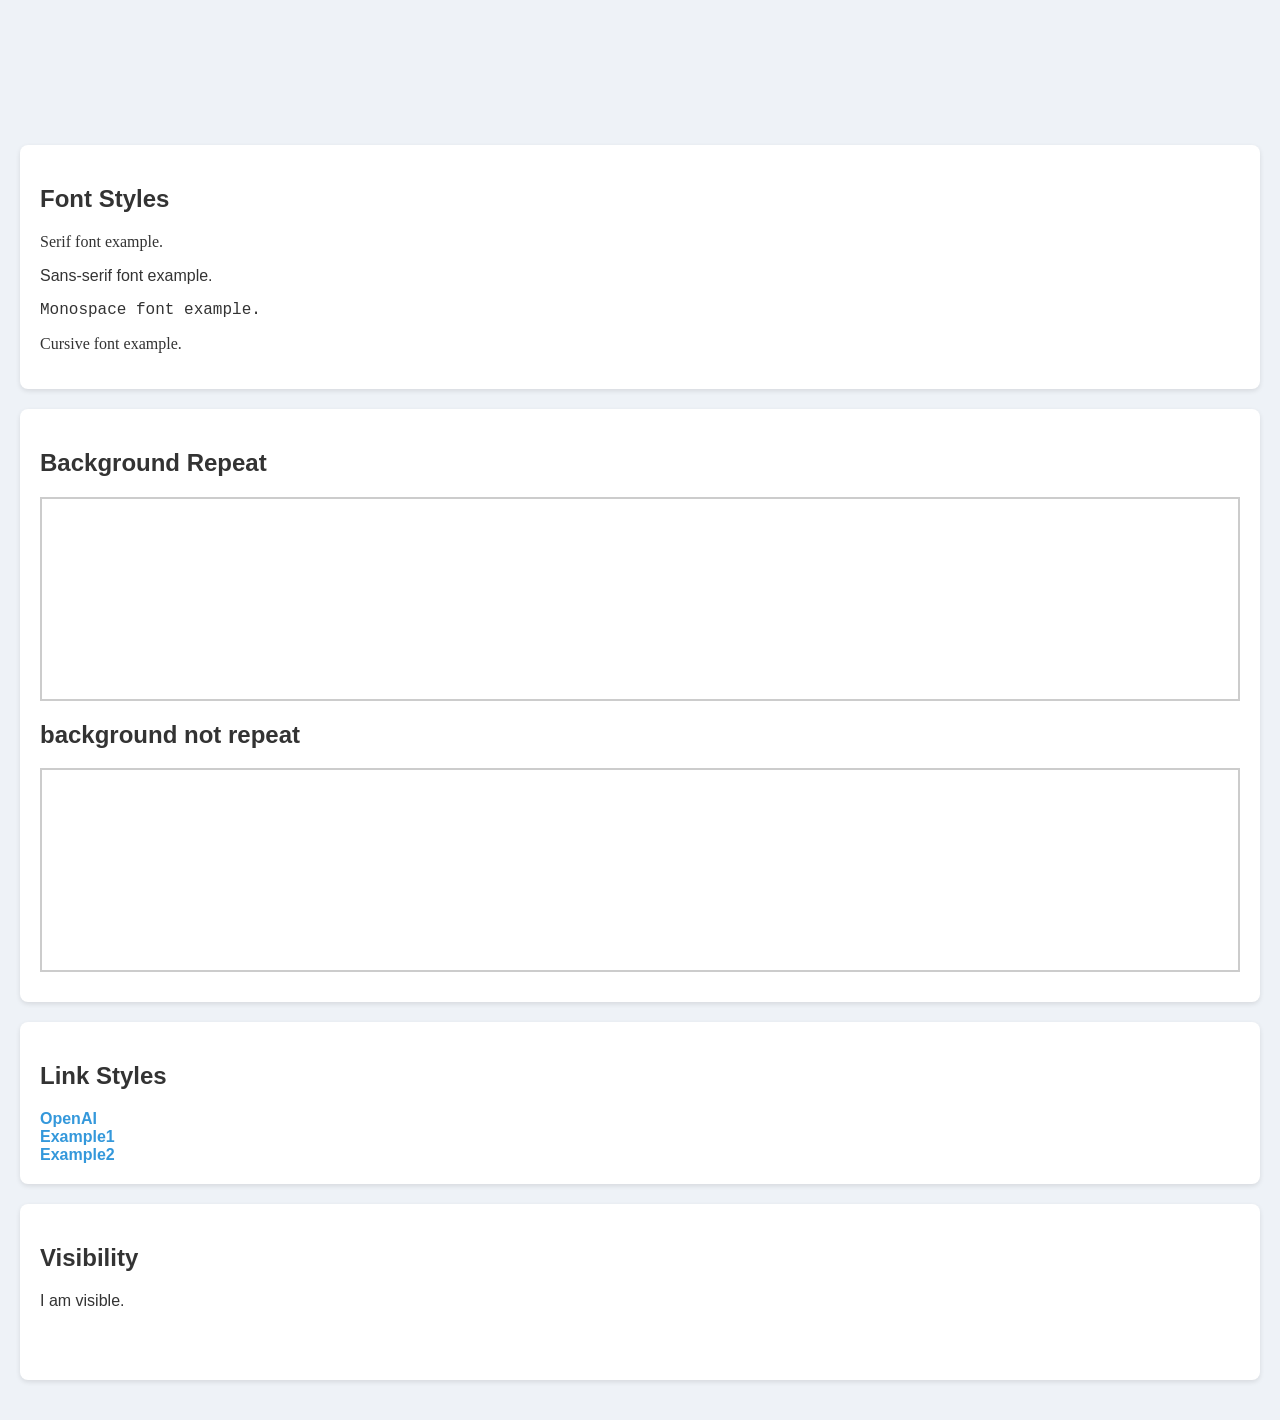
<file: lab5/index.html>
<!DOCTYPE html>
<html>
<head>
  <title>CSS Features Demo</title>
  <link rel="stylesheet" href="style.css">
</head>
<body>
  <div class="header"><h1> CSS Features Demo</h1></div>
  
  <section>
    <h2>Font Styles</h2>
    <p class="serif">Serif font example.</p>
    <p class="sans">Sans-serif font example.</p>
    <p class="mono">Monospace font example.</p>
    <p class="cursive">Cursive font example.</p>
  </section>

  <section>
    <h2>Background Repeat</h2>
    <div class="bg repeat"></div>
    <h2>background not repeat</h2>
    <div class="bg no-repeat"></div>
  </section>


  <section>
    <h2>Link Styles</h2>
    <a href="https://openai.com" target="_blank">OpenAI</a><br>
    <a href="https://example1.com" target="_blank">Example1</a><br>
    <a href="https://example2.com" target="_blank">Example2</a>
  </section>

  <section>
    <h2>Visibility</h2>
    <p class="visible">I am visible.</p>
    <p class="hidden">You can't see me.</p>
  </section>
</body>
</html>
</file>
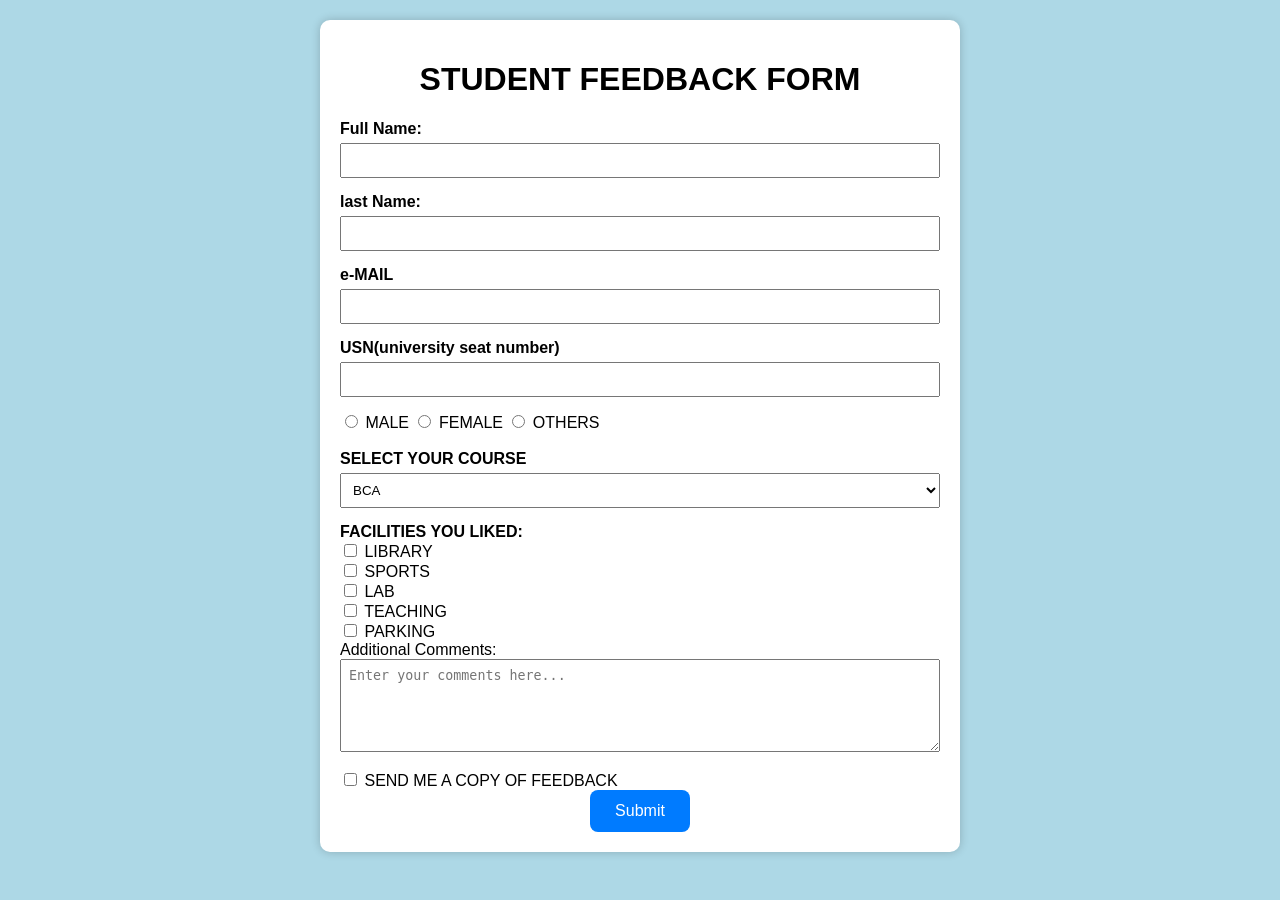
<file: lab2.html>
<!DOCTYPE>
<html>
<head>
<title> Student feedback form </title>
</head>
<body style="background-color:lightblue; font-family:Arial, sans-serif; margin:0;">



<form action="#" method="post"
style="background:#fff; max-width:600px; margin:20px auto; padding:20px; border-radius:10px; box-shadow:0 0 10px rgba(0,0,0,0.2);">
<h1 style="text-align:center; color:black;"><b>STUDENT FEEDBACK FORM</b></h1>
<label for="name" Style="font-weight:bold;"> Full Name:</label><br>
<input type = "text" id="name" name="name" required Style="width:100%; Padding:8px;margin:5px 0 15px 0;"><br>
<label for="lname" Style="font-weight:bold;"> last Name:</label><br>
<input type = "text" id="lname" name="lname" required Style="width:100%; Padding:8px;margin:5px 0 15px 0;"><br>
<label for="EMAIL" Style="font-weight:bold;"> e-MAIL</label><br>
<input type = "text" type="EMAIL"  required Style="width:100%; Padding:8px;margin:5px 0 15px 0;"><br>
<label for="usn" Style="font-weight:bold;"> USN(university seat number)</label><br>
<input type = "text" type="usn"  required Style="width:100%; Padding:8px;margin:5px 0 15px 0;"><br>


<input type="radio" id = "male" name="gender" value="male" >
<label for="male" >MALE</label>

<input type="radio" id = "female" name="gender" value="female" >
<label for="female" >FEMALE</label>

<input type="radio" id = "others" name="gender" value="others" >
<label for="others" >OTHERS</label><br><br>

<label for="course" Style="font-weight:bold;"> SELECT YOUR COURSE</label><br>
<select id = "course" name="course" required Style="width:100%; Padding:8px;margin:5px 0 15px 0;"><br>

<option value="bca">BCA</option>
<option value="bba">BBA</option>
<option value="bsc">B.Sc</option>
<option value="msc">M.Sc</option>
<option value="mba">MBA</option>


</select><br>
<label Style="font-weight:bold;"> FACILITIES YOU LIKED:</label><br>


<input type = "checkbox" id="library" name="facilities[]" value="library">
<label for="library">LIBRARY</label><br>
<input type = "checkbox" id="sports" name="facilities[]" value="sports">
<label for="sports">SPORTS</label><br>
<input type = "checkbox" id="lab" name="facilities[]" value="lab">
<label for="lab">LAB</label><br>
<input type = "checkbox" id="teaching" name="facilities[]" value="teaching">
<label for="teaching">TEACHING</label><br>
<input type = "checkbox" id="parking" name="facilities[]" value="parking">
<label for="parking">PARKING</label><br>


<label>Additional Comments:</label><br>
<textarea rows="5" cols="50" placeholder="Enter your comments here..."
style="width:100%; padding:8px;"></textarea><br><br>

<input type = "checkbox" id="accept" name="fa[]" value="accept">
<label for="accept">SEND ME A COPY OF FEEDBACK</label><br>


<div style="display:flex; justify-content:center;">
    <input type="submit" value="Submit" id="btn">
</div>
</FORM>
<style>
#btn {
    background-color:#007BFF;
    color:white;
    padding:12px 25px;
    border:none;
    border-radius:8px;
    font-size:16px;
    cursor:pointer;
     
}
#btn:hover {
    background-color:#0056b3;
}
</style>


</body>
</html>
</file>
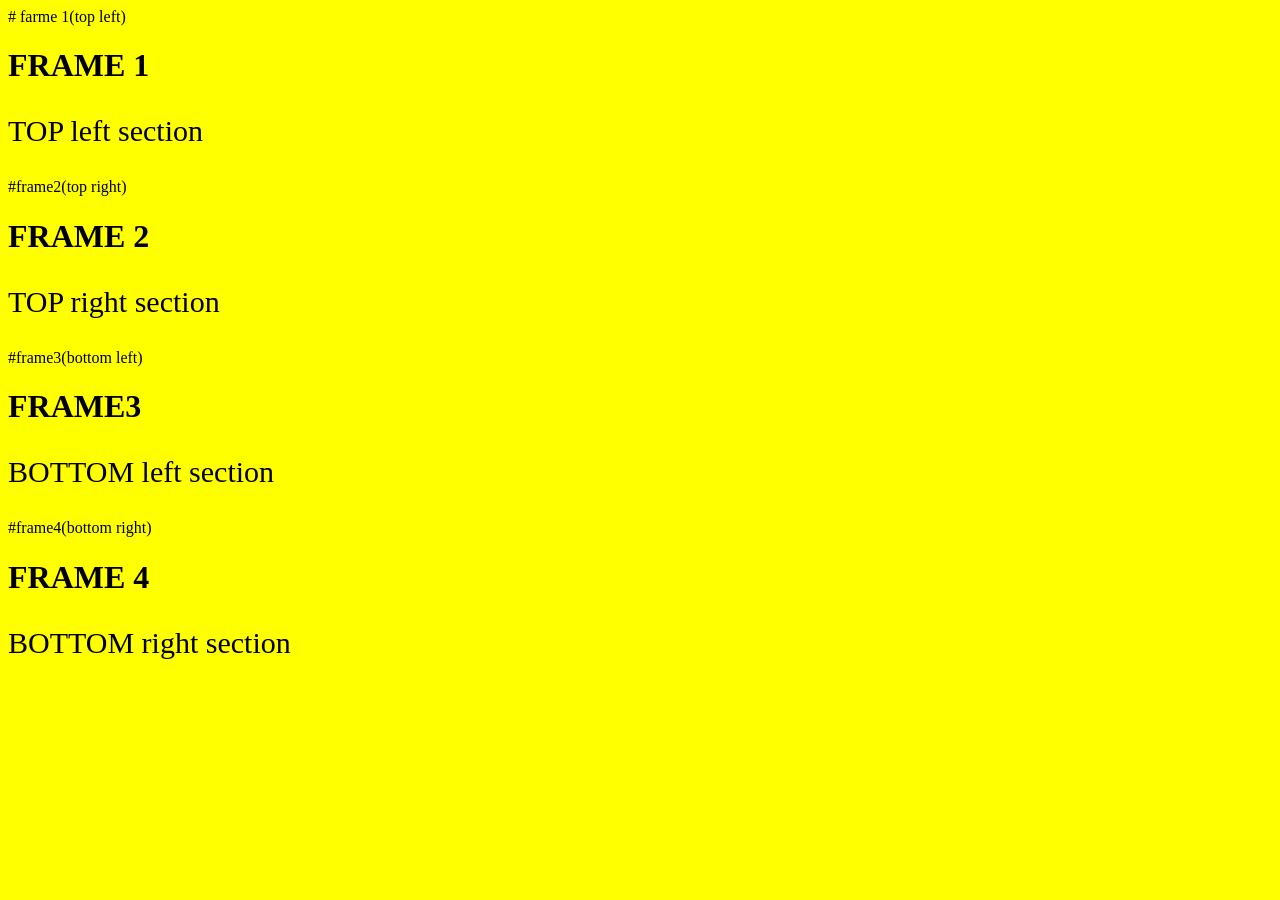
<file: lab3/4frames.html>
# farme 1(top left)
<!DOCTYPE html>
<html>
<head>
<title>frame1</title>
</head>
<body style="background-color:yellow;color:black;">
<h1>FRAME 1</h1>
<p style ="font-size:30px;">TOP left section </p>
</body>
</html>

#frame2(top right)
<!DOCTYPE html>
<html>
<head>
<title>frame2</title>
</head>
<body style="background-color:orange;color:black;">
<h1>FRAME 2</h1>
<p style ="font-size:30px;">TOP right section </p>
</body>
</html>

#frame3(bottom left)
<!DOCTYPE html>
<html>
<head>
<title>frame3</title>
</head>
<body style="background-color:red;color:black;">
<h1>FRAME3 </h1>
<p style ="font-size:30px;">BOTTOM left section </p>
</body>
</html>
#frame4(bottom right)
<!DOCTYPE html>
<html>
<head>
<title>frame4</title>
</head>
<body style="background-color:hotpink;color:black;">
<h1>FRAME 4</h1>
<p style ="font-size:30px;">BOTTOM right section </p>
</body>
</html>
</file>
<file: lab5/style.css>
body {
  font-family: sans-serif;
  background: #eef2f7;
  margin: 0;
  padding: 20px;
  color: #333;
}

.header h1{

  font-size:50px;
  font-weight:900;
  text-transform:uppercase;
  text-align:center

  background-image:url('https://media.istockphoto.com/id/543183018/photo/sunrise-on-mount-kanchenjugha-at-dawn-sikkim.jpg?s=612x612&w=0&k=20&c=ONnlaZ9ny-HD9P3li-5t0tzpm0dHdahYRdmN_WxrMsc=');

  background-repeat:repeat;
  background-size:300px;

  background-position:center;

  color:transparent;

  -webkit-background-clip:text;
  background-clip:text;

  -webkit-text-fill-color:transparent;
}

section {
  background: #fff;
  padding: 20px;
  margin-bottom: 20px;
  border-radius: 8px;
  box-shadow: 0 2px 5px rgba(0,0,0,0.1);
}

/* Font Styles */
.serif { font-family: 'Times New Roman', serif; }
.sans { font-family: Arial, sans-serif; }
.mono { font-family: 'Courier New', monospace; }
.cursive { font-family: 'Brush Script MT', cursive; }

/* Background Repeat */
.bg {
  height: 200px;
  margin: 10px 0;
  border: 2px solid #ccc;
}
.repeat {
  background: url('https://www.insidethetravellab.com/wp-content/uploads/2020/04/India-Karnataka-Mysore-Palace-Interior-Gilded-Hall-scaled.jpg') repeat;
  background-size:68px;
}
.no-repeat {
  background: url('https://cms.discoveryworldtrekking.com/media/4788/mt8848.webp') no-repeat center/contain;
}

/* Link Styles */
a {
  font-weight: bold;
  text-decoration: none;
  color: #3498db;
}
a:visited { color: #8e44ad; }
a:hover { color: #e74c3c; text-decoration: underline; }
a:active { color: #2ecc71; }

/* Visibility */
.visible { visibility: visible; }
.hidden { visibility: hidden; }
</file>
